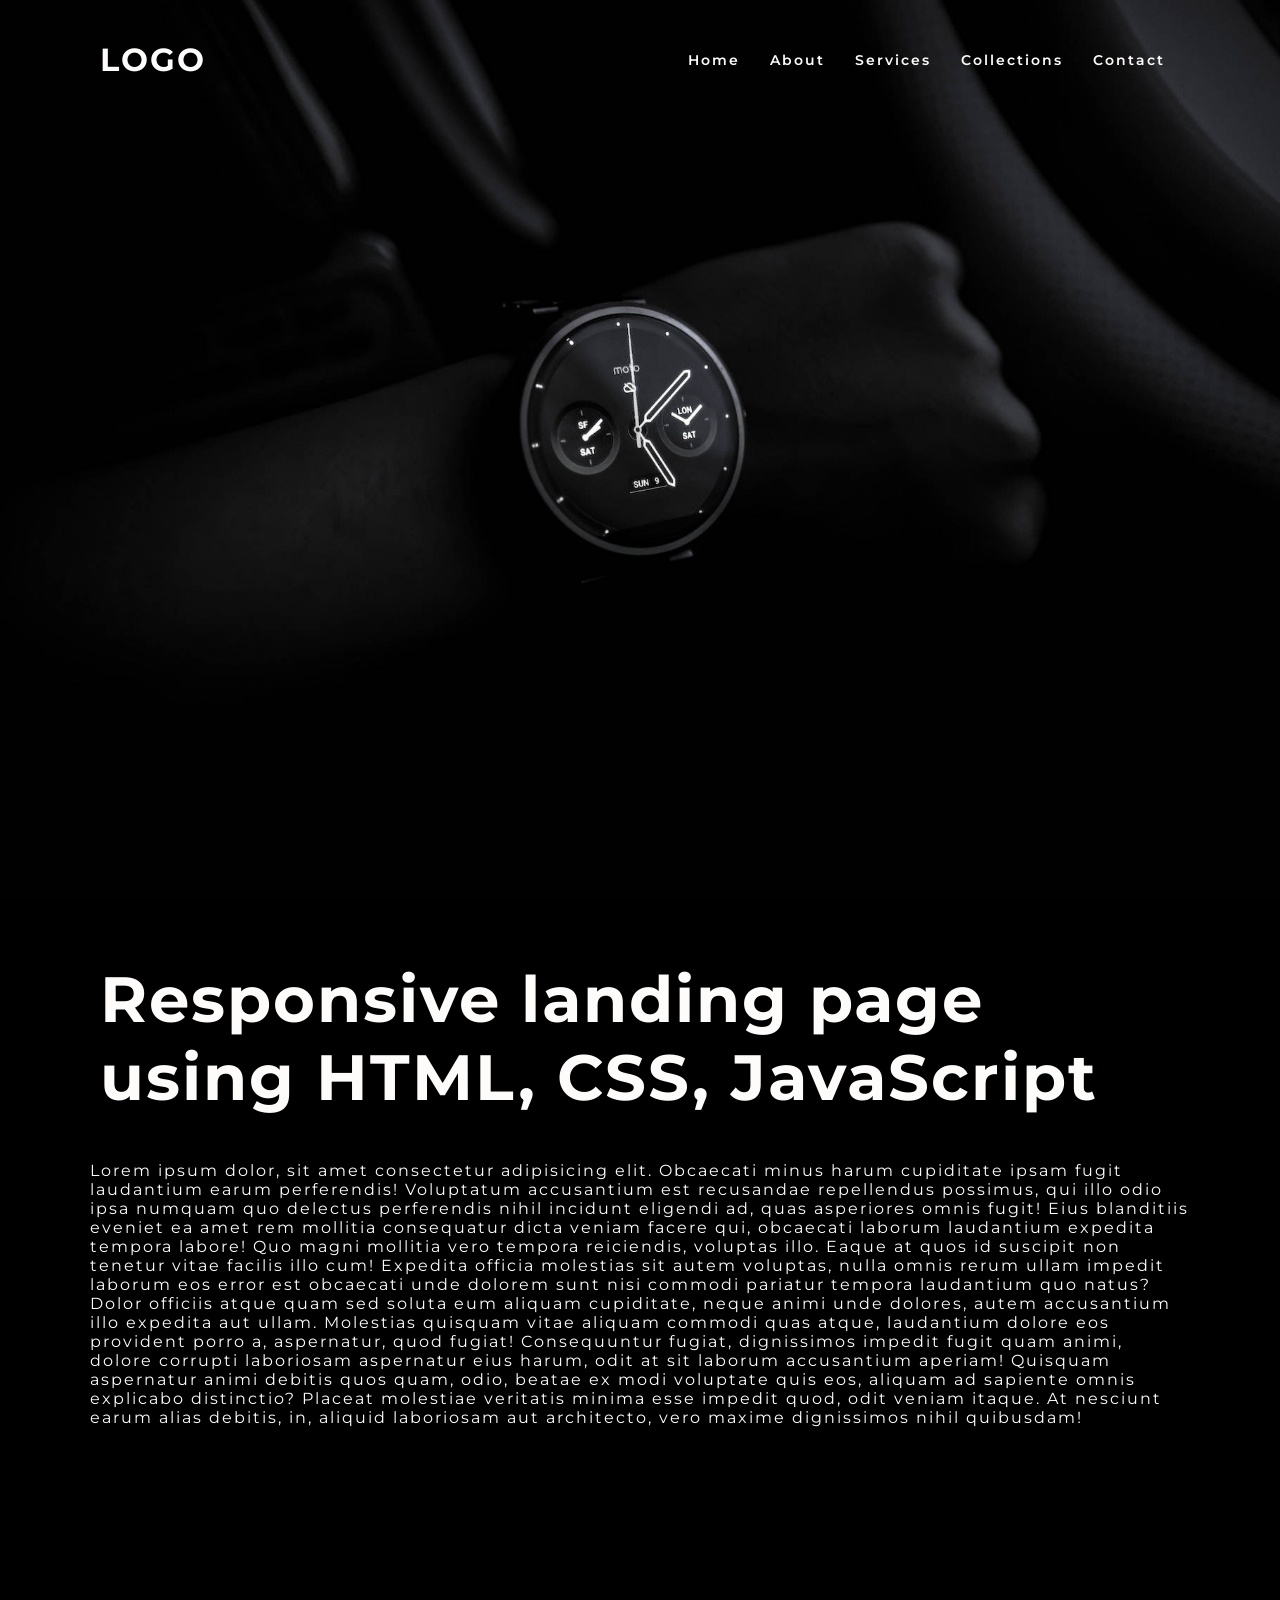
<file: index.html>
<!DOCTYPE html>
<html lang="en">
<head>
    <meta charset="UTF-8">
    <meta name="viewport" content="width=device-width, initial-scale=1.0">
    <title>Responsive landing page</title>
    <link rel="stylesheet" href="style.css">
</head>
<body>
    <nav>
        <ul class="sidebar">
            <li onclick=hideSidebar()><a href="#"><svg xmlns="http://www.w3.org/2000/svg" height="26px" viewBox="0 -960 960 960" width="26px" fill="#D9D9D9"><path d="m256-200-56-56 224-224-224-224 56-56 224 224 224-224 56 56-224 224 224 224-56 56-224-224-224 224Z"/></svg></a></li>
            <li><a href="#">Home</a> </li>
            <li><a href="#">About</a></li>
            <li><a href="#">Services</a></li>
            <li><a href="#">Portfolio</a></li>
            <li><a href="#">Contact</a></li>
        </ul>
        <a href="#" class="logo">Logo</a>
        <ul>
            <li class="hideOnMobile"><a href="#">Home</a> </li>
            <li class="hideOnMobile"><a href="#">About</a></li>
            <li class="hideOnMobile"><a href="#">Services</a></li>
            <li class="hideOnMobile"><a href="#">Collections</a></li>
            <li class="hideOnMobile"><a href="#">Contact</a></li>
            <li class="menu-btn" onclick=showSidebar()><a href="#"><svg xmlns="http://www.w3.org/2000/svg" height="26px" viewBox="0 -960 960 960" width="26px" fill="#D9D9D9"><path d="M120-240v-80h720v80H120Zm0-200v-80h720v80H120Zm0-200v-80h720v80H120Z"/></svg></a></li>
        </ul>
    </nav>
    <section class="banner"></section>
    <section>
        <h2>Responsive landing page using HTML, CSS, JavaScript</h2>
        <p>Lorem ipsum dolor, sit amet consectetur adipisicing elit. Obcaecati minus harum cupiditate ipsam fugit laudantium earum perferendis! Voluptatum accusantium est recusandae repellendus possimus, qui illo odio ipsa numquam quo delectus perferendis nihil incidunt eligendi ad, quas asperiores omnis fugit! Eius blanditiis eveniet ea amet rem mollitia consequatur dicta veniam facere qui, obcaecati laborum laudantium expedita tempora labore! Quo magni mollitia vero tempora reiciendis, voluptas illo. Eaque at quos id suscipit non tenetur vitae facilis illo cum! Expedita officia molestias sit autem voluptas, nulla omnis rerum ullam impedit laborum eos error est obcaecati unde dolorem sunt nisi commodi pariatur tempora laudantium quo natus? Dolor officiis atque quam sed soluta eum aliquam cupiditate, neque animi unde dolores, autem accusantium illo expedita aut ullam. Molestias quisquam vitae aliquam commodi quas atque, laudantium dolore eos provident porro a, aspernatur, quod fugiat! Consequuntur fugiat, dignissimos impedit fugit quam animi, dolore corrupti laboriosam aspernatur eius harum, odit at sit laborum accusantium aperiam! Quisquam aspernatur animi debitis quos quam, odio, beatae ex modi voluptate quis eos, aliquam ad sapiente omnis explicabo distinctio? Placeat molestiae veritatis minima esse impedit quod, odit veniam itaque. At nesciunt earum alias debitis, in, aliquid laboriosam aut architecto, vero maxime dignissimos nihil quibusdam!</p>
    </section>

    <div class="hamburger"></div>
    <script src="script.js"></script>
</body>
</html>
</file>
<file: style.css>
@import url("https://fonts.googleapis.com/css?family=Montserrat:400,700&display=swap");

* {
    margin: 0;
    padding: 0;
    box-sizing: border-box;
    font-family: 'Montserrat', sans-serif;
}

body {
    background: #000;
    min-height: 200vh;
}

h2{
    color: #FEFBFB;
    display: flex;
    font-size: 4rem;
    margin-top: 20px;
    justify-content: center;
    transition: 0.6s;
    letter-spacing: 2px;
    padding: 40px 100px ;
}
p{
    color: #FEFBFB;
    display: flex;
    justify-content: center;
    transition: 0.6s;
    letter-spacing: 2px;
    padding: 5px 90px ;
}

nav {
    position: fixed;
    top: 0;
    left: 0;
    width: 100%;
    display: flex;
    justify-content: space-between;
    align-items: center;
    transition: 0.6s;
    padding: 40px 100px;
    z-index: 1;
}

nav .logo {
    position: relative;
    font-weight: 700;
    color: #FEFBFB;
    text-decoration: none;
    font-size: 2em;
    text-transform: uppercase;
    letter-spacing: 2px;
    transition: 0.6s;
}

nav ul {
    position: relative;
    display: flex;
    justify-content: center;
    align-items: center;
}

nav ul li {
    position: relative;
    list-style: none;
}

nav ul li a{
    position: relative;
    margin: 0 15px;
    text-decoration: none;
    font-size: 0.9rem;
    color: #FEFBFB;
    letter-spacing: 2px;
    font-weight: 600;
    transition: 0.6s;
}

.banner{
    position: relative;
    width: 100%;
    height: 100vh;
    background:url(watch\ img.jpg);
    background-size: cover;
    /* background-position: 50%; */
}


nav.sticky{
    padding: 5px 100px;
    background: #D9D9D9;
}

nav.sticky .logo,
nav.sticky ul li a{
    color: #000;
}
nav ul li a:hover{
    color: #DA2535;
    cursor:pointer;
    font-size: large;
}

nav .logo:hover{
    color: #DA2535;
    cursor:pointer;
}

.sidebar{
    position: fixed;
    padding: 15px;
    top: 0;
    right: 0;
    height: 100vh;
    width: 250px;
    z-index: 1;
    background-color: #d9d9d928;
    backdrop-filter: blur(10px);
    display: none;
    flex-direction: column;
    align-items: flex-start;
    justify-content: flex-start;    
}

.sidebar li{
    width: 100%;
    margin: 10px;
}

.sidebar a{
    width: 100%;
}

.sidebar a:hover{
    color: #DA2535;
}

.menu-btn{
    display: none;
}

@media screen and (max-width: 990px){
    
nav {
    position: fixed;
    top: 0;
    left: 0;
    width: 100%;
    display: flex;
    justify-content: space-between;
    align-items: center;
    transition: 0.6s;
    padding: 40px 100px;
    z-index: 1;
}

nav .logo {
    position: relative;
    font-weight: 700;
    color: #D9D9D9;
    text-decoration: none;
    font-size: 1em;
    text-transform: uppercase;
    letter-spacing: 2px;
    transition: 0.6s;
}

nav ul {
    position: relative;
    display: flex;
    justify-content: center;
    align-items: center;
}

nav ul li {
    position: relative;
    list-style: none;
}

nav ul li a{
    position: relative;
    margin: 0 15px;
    text-decoration: none;
    color: #D9D9D9;
    letter-spacing: 2px;
    font-weight: 600;
    transition: 0.6s;
    font-size: 0.8rem;
}

.banner{
    position: relative;
    width: 100%;
    height: 100vh;
    background:url(watch\ img.jpg);
    background-size: cover;
    background-position: 50%;
}

h2{
    color: #D9D9D9;
    display: flex;
    font-size: 2rem;
    margin-top: 20px;
    justify-content: center;
    align-items: center;
    transition: 0.6s;
    letter-spacing: 2px;
    padding: 20px 90px ;
}
p{
    color: #D9D9D9;
    display: flex;
    justify-content: center;
    font-size: 0.7rem;
    transition: 0.6s;
    letter-spacing: 2px;
    padding: 5px 90px ;
}

}

@media screen and (max-width: 900px){
    
.hideOnMobile{
    display: none;
}

.menu-btn{
    display: block;
}

nav .logo {
    position: relative;
    font-weight: 700;
    color: #D9D9D9;
    text-decoration: none;
    font-size: 1em;
    text-transform: uppercase;
    letter-spacing: 2px;
    transition: 0.6s;
}


.banner{
    position: relative;
    width: 100%;
    height: 100vh;
    background:url(watch\ img.jpg);
    background-size: cover;
    background-position: 50%;
}
h2{
    color: #D9D9D9;
    display: flex;
    font-size: 2rem;
    margin-top: 20px;
    justify-content: center;
    align-items: center;
    transition: 0.6s;
    letter-spacing: 2px;
    padding: 20px 90px ;
}
p{
    color: #D9D9D9;
    display: flex;
    justify-content: center;
    font-size: 0.7rem;
    transition: 0.6s;
    letter-spacing: 2px;
    padding: 5px 90px ;
}

}

@media screen and (max-width: 450px){
    
    .sidebar{
        width: 100%;;
    }
}
</file>
